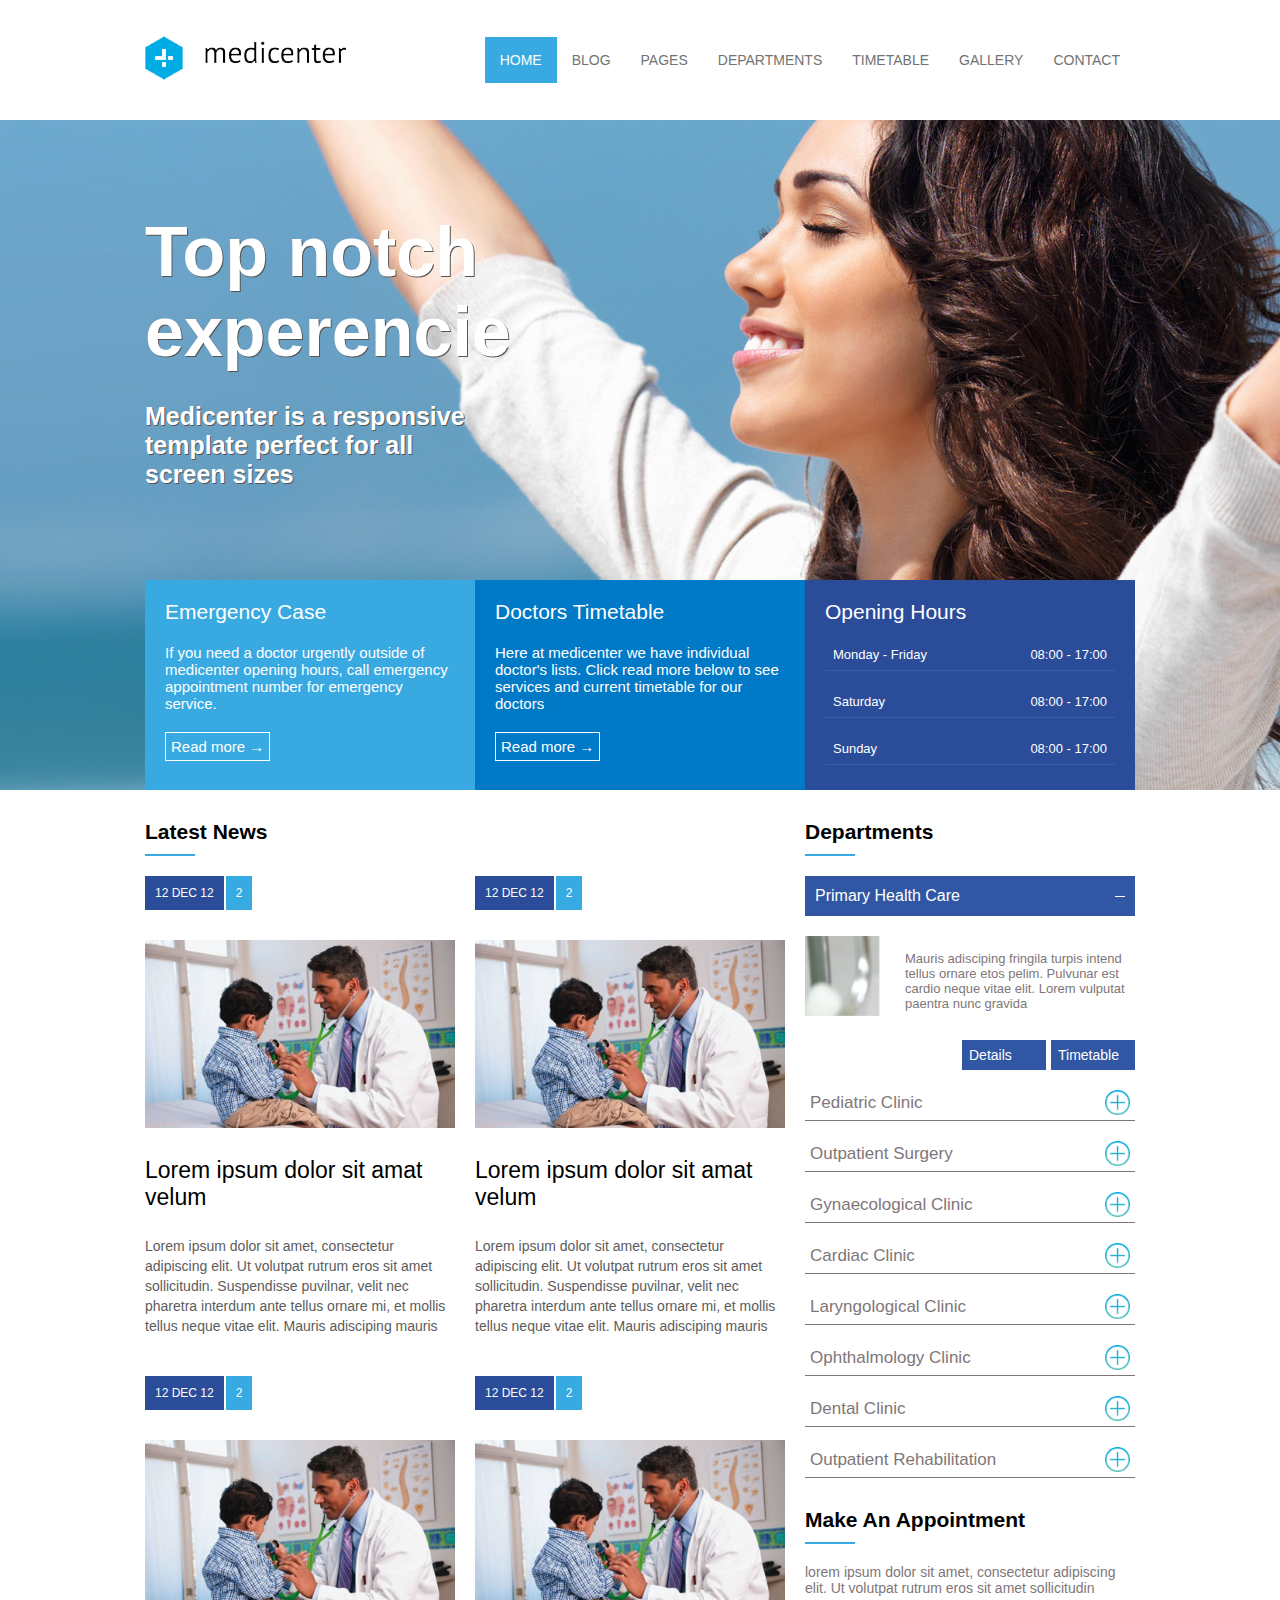
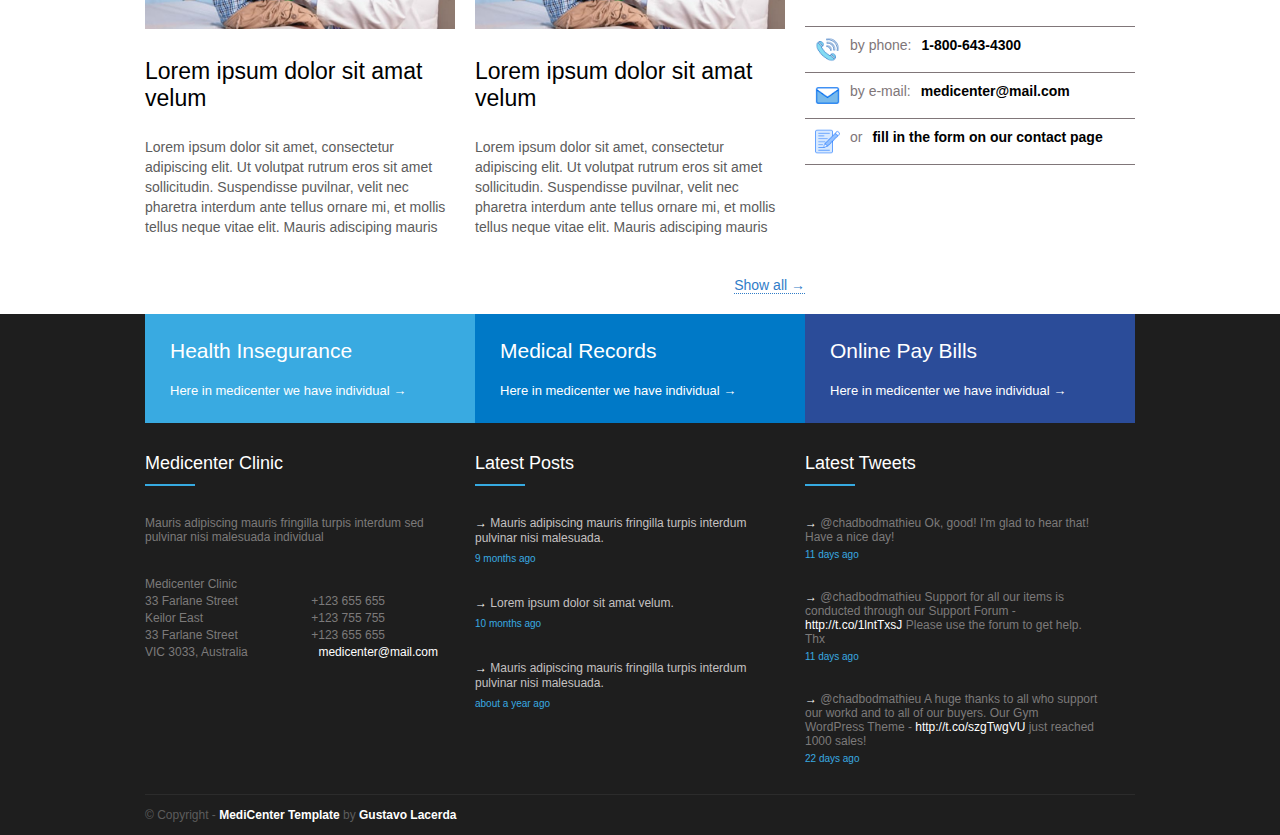
<file: index.html>
<!DOCTYPE html>
<html lang="pt-br">
<head>
    <meta charset="UTF-8">
    <meta name="viewport" content="width=device-width, initial-scale=1.0">
    <title>MediCenter</title>
    <link rel="stylesheet" type="text/css" href="assets/css/template.css">
    <script type="text/javascript" src="assets/js/script.js"></script>
</head>
<body>
    <header>
        <div class="container">
            <div class="logo">
                <a href="#"><img src="assets/images/logo.png" alt=""></a>
            </div>
            <div class="menu">
               <nav>
                    <div class="menuMobile">
                        <div class="mm_line"></div>
                        <div class="mm_line"></div>
                        <div class="mm_line"></div>
                    </div>
                <ul>
                    <li class="active"><a href="">HOME</a></li>
                    <li><a href="">BLOG</a></li>
                    <li><a href="">PAGES</a></li>
                    <li><a href="">DEPARTMENTS</a></li>
                    <li><a href="">TIMETABLE</a></li>
                    <li><a href="">GALLERY</a></li>
                    <li><a href="">CONTACT</a></li>
                </ul>
               </nav>
            </div>
        </div>
    </header>
    <section id="banner">
        <div class="container column">
            <div class="banner_headline">
                <h1>Top notch experencie</h1>
                <h2>Medicenter is a responsive template perfect for all screen sizes</h2>
            </div>
            <div class="banner_options">
                <div class="banner1">
                    <div class="card_title">Emergency Case</div>
                    <div class="banner_desc">If you need a doctor urgently outside of medicenter opening hours, call emergency appointment number for emergency service.</div>
                    <a href="#">Read more →</a>
                </div>
                <div class="banner2">
                    <div class="card_title">Doctors Timetable</div>
                    <div class="banner_desc">Here at medicenter we have individual doctor's lists. Click read more below to see services and current timetable for our doctors</div>
                    <a href="#">Read more →</a>
                </div>
                <div class="banner3">
                    <div class="card_title">Opening Hours</div>
                    <div class="hours">Monday - Friday
                        <div class="hours1">08:00 - 17:00</div>
                    </div>
                    <div class="hours">Saturday
                        <div class="hours2">08:00 - 17:00</div>
                    </div>
                    <div class="hours">Sunday
                        <div class="hours3">08:00 - 17:00</div>
                    </div>
                </div>
            </div>
        </div>
    </section>
    <section id="geral">
        <div class="container">
            <section>
                <div class="widget">
                    <div class="widget_title">
                        <div class="widget_title_text">Latest News</div>
                        <div class="widget_title_bar"></div>
                    </div>
                    <div class="widget_body flex">
                        <article>
                            <a href="">
                            <div class="news_data">
                                <div class="news_posted_at">12 DEC 12</div>
                                <div class="news_comments">2</div>
                            </div>
                            <div class="news_thumbnail">
                                <img src="assets/images/img_news.jpg" alt="">
                            </div>
                            <div class="news_title">Lorem ipsum dolor sit amat velum</div>
                            <div class="news_resume">Lorem ipsum dolor sit amet, consectetur adipiscing elit. Ut volutpat rutrum eros sit amet sollicitudin. Suspendisse puvilnar, velit nec pharetra interdum ante tellus ornare mi, et mollis tellus neque vitae elit. Mauris adisciping mauris</div>
                        </a>    
                        </article>
                        <article>
                            <a href="">
                            <div class="news_data">
                                <div class="news_posted_at">12 DEC 12</div>
                                <div class="news_comments">2</div>
                            </div>
                            <div class="news_thumbnail">
                                <img src="assets/images/img_news.jpg" alt="">
                            </div>
                            <div class="news_title">Lorem ipsum dolor sit amat velum</div>
                            <div class="news_resume">Lorem ipsum dolor sit amet, consectetur adipiscing elit. Ut volutpat rutrum eros sit amet sollicitudin. Suspendisse puvilnar, velit nec pharetra interdum ante tellus ornare mi, et mollis tellus neque vitae elit. Mauris adisciping mauris</div>
                        </a>    
                        </article>
                        <article>
                            <a href="">
                            <div class="news_data">
                                <div class="news_posted_at">12 DEC 12</div>
                                <div class="news_comments">2</div>
                            </div>
                            <div class="news_thumbnail">
                                <img src="assets/images/img_news.jpg" alt="">
                            </div>
                            <div class="news_title">Lorem ipsum dolor sit amat velum</div>
                            <div class="news_resume">Lorem ipsum dolor sit amet, consectetur adipiscing elit. Ut volutpat rutrum eros sit amet sollicitudin. Suspendisse puvilnar, velit nec pharetra interdum ante tellus ornare mi, et mollis tellus neque vitae elit. Mauris adisciping mauris</div>
                        </a>    
                        </article>
                        <article>
                            <a href="">
                            <div class="news_data">
                                <div class="news_posted_at">12 DEC 12</div>
                                <div class="news_comments">2</div>
                            </div>
                            <div class="news_thumbnail">
                                <img src="assets/images/img_news.jpg" alt="">
                            </div>
                            <div class="news_title">Lorem ipsum dolor sit amat velum</div>
                            <div class="news_resume border">Lorem ipsum dolor sit amet, consectetur adipiscing elit. Ut volutpat rutrum eros sit amet sollicitudin. Suspendisse puvilnar, velit nec pharetra interdum ante tellus ornare mi, et mollis tellus neque vitae elit. Mauris adisciping mauris</div>
                        </a>    
                        </article>
                    </div>
                    <div class="show_allcontainer">
                        <a class="show_all" href="">Show all →</a>
                    </div>
            </section>
            <aside>
                <div class="widget">
                    <div class="widget_title">
                        <div class="widget_title_text">Departments</div>
                        <div class="widget_title_bar"></div>
                    </div>
                    <div class="widget_body">
                      <div class="title_bar_container">
                        <div class="bar_title">Primary Health Care</div>
                        <div class="bar"></div>
                      </div>
                      <div class="departments_info">
                        <img src="assets/images/icon_primary_health.png" alt="icon_primary_health">
                        <div class="departments_info_text">Mauris adisciping fringila turpis intend tellus ornare etos pelim. Pulvunar est cardio neque vitae elit. Lorem vulputat paentra nunc gravida</div>
                        </div>
                        <div class="departments_info_menu">
                            <div>
                                <nav>
                                    <ul>
                                        <li class="departments_info_link">Details</li>
                                        <li class="departments_info_link">Timetable</li>
                                    </ul>
                                </nav>
                            </div>
                        </div>
                            <div class="aside_info">Pediatric Clinic
                                <img class="icon" src="assets/images/plus-sign.png" alt="">
                            </div>
                            <div class="aside_info">Outpatient Surgery
                                <img class="icon" src="assets/images/plus-sign.png" alt="">
                            </div>
                            <div class="aside_info">Gynaecological Clinic
                                <img class="icon" src="assets/images/plus-sign.png" alt="">
                            </div>
                            <div class="aside_info">Cardiac Clinic
                                <img class="icon" src="assets/images/plus-sign.png" alt="">
                            </div>
                            <div class="aside_info">Laryngological Clinic
                                <img class="icon" src="assets/images/plus-sign.png" alt="">
                            </div>
                            <div class="aside_info">Ophthalmology Clinic
                                <img class="icon" src="assets/images/plus-sign.png" alt="">
                            </div>
                            <div class="aside_info">Dental Clinic
                                <img class="icon" src="assets/images/plus-sign.png" alt="">
                            </div>
                            <div class="aside_info">Outpatient Rehabilitation
                                <img class="icon" src="assets/images/plus-sign.png" alt="">
                            </div>
                      </div>
                    </div>
                    <div class="widget">
                    <div class="widget_title">
                        <div class="widget_title_text">Make An Appointment</div>
                        <div class="widget_title_bar"></div>
                    </div>
                    <div class="widget_body">
                        <div class="appointment_info">lorem ipsum dolor sit amet, consectetur adipiscing elit. Ut volutpat rutrum eros sit amet sollicitudin</div>
                    </div>
                    <div class="contacts_text"><img class="icon" src="assets/images/phone.png" alt="">
                        by phone: <strong>1-800-643-4300</strong>
                    </div>
                    <div class="contacts_text"><img class="icon" src="assets/images/email.png" alt="">
                        by e-mail: <strong>medicenter@mail.com</strong>
                        
                    </div>
                    <div class="contacts_text"><img class="icon" src="assets/images/form.png" alt="">
                        or <strong>fill in the form on our contact page</strong>
                    </div>
                </div>
            </aside>
        </div>
    </section>
    <footer>
        <div class="container flexColumn">
            <div class="footer_menu">
                <div class="fm_1">
                    <div class="card_title">Health Insegurance</div>
                    <div class="fm_desc">Here in medicenter we have individual →</div>
                </div>
                <div class="fm_2">
                    <div class="card_title">Medical Records</div>
                    <div class="fm_desc">Here in medicenter we have individual →</div>
                </div>
                <div class="fm_3">
                    <div class="card_title">Online Pay Bills</div>
                    <div class="fm_desc">Here in medicenter we have individual → </div>
                </div>
            </div>
            <div class="footer_area">
                <div class="footer_areaitem">
                    <div class="widget_title_footer">Medicenter Clinic</div>
                    <div class="widget_title_bar"></div>
                    <div class="footertext">Mauris adipiscing mauris fringilla turpis interdum sed pulvinar nisi malesuada individual</div>
                    <div class="container_footer_column">
                        <div class="adresstext">Medicenter Clinic</div>
                        <div class="adresstext">33 Farlane Street
                            <div class="adressnumber">+123 655 655</div>
                        </div>
                        <div class="adresstext">Keilor East
                            <div class="adressnumber">+123 755 755</div>
                        </div>
                        <div class="adresstext">33 Farlane Street
                            <div class="adressnumber">+123 655 655</div>
                        </div>
                        <div class="adresstext">VIC 3033, Australia
                            <div class="adressemail">medicenter@mail.com</div>
                        </div>
                    </div>
                    
                </div>
                <div class="footer_areaitem">
                    <div class="widget_title_footer">Latest Posts</div>
                    <div class="widget_title_bar"></div>
                    <div class="latest_textcontainer">
                        <div class="latest_text"><strong>→</strong> Mauris adipiscing mauris fringilla turpis interdum pulvinar nisi malesuada. <br><div class="months">9 months ago</div></div>
                        <div class="latest_text"><strong>→</strong> Lorem ipsum dolor sit amat velum. <br><div class="months">10 months ago</div></div>
                        <div class="latest_text"><strong>→</strong> Mauris adipiscing mauris fringilla turpis interdum pulvinar nisi malesuada. <br><div class="months">about a year ago</div></div>
                    </div>
                </div>
                <div class="footer_areaitem">
                    <div class="widget_title_footer">Latest Tweets</div>
                    <div class="widget_title_bar"></div>
                    <div class="latest_textcontainer">
                        <div class="latest_tt_text"><strong>→</strong> @chadbodmathieu Ok, good! I'm glad to hear that! Have a nice day! <div class="months">11 days ago</div></div>
                        <div class="latest_tt_text"><strong>→</strong> @chadbodmathieu Support for all our items is conducted through our Support Forum - <span>http://t.co/1lntTxsJ</span> Please use the forum to get help. Thx <div class="months">11 days ago</div></div>
                        <div class="latest_tt_text"><strong>→</strong> @chadbodmathieu A huge thanks to all who support our workd and to all of our buyers. Our Gym WordPress Theme - <span>http://t.co/szgTwgVU</span> just reached 1000 sales!<div class="months">22 days ago</div></div>
                        
                    </div>
                </div>
            </div>

            <div class="footer_copy">
                © Copyright - <strong>MediCenter Template</strong> by <strong>Gustavo Lacerda</strong>
            </div>

        </div>
    </footer>











</body>
</html>
</file>
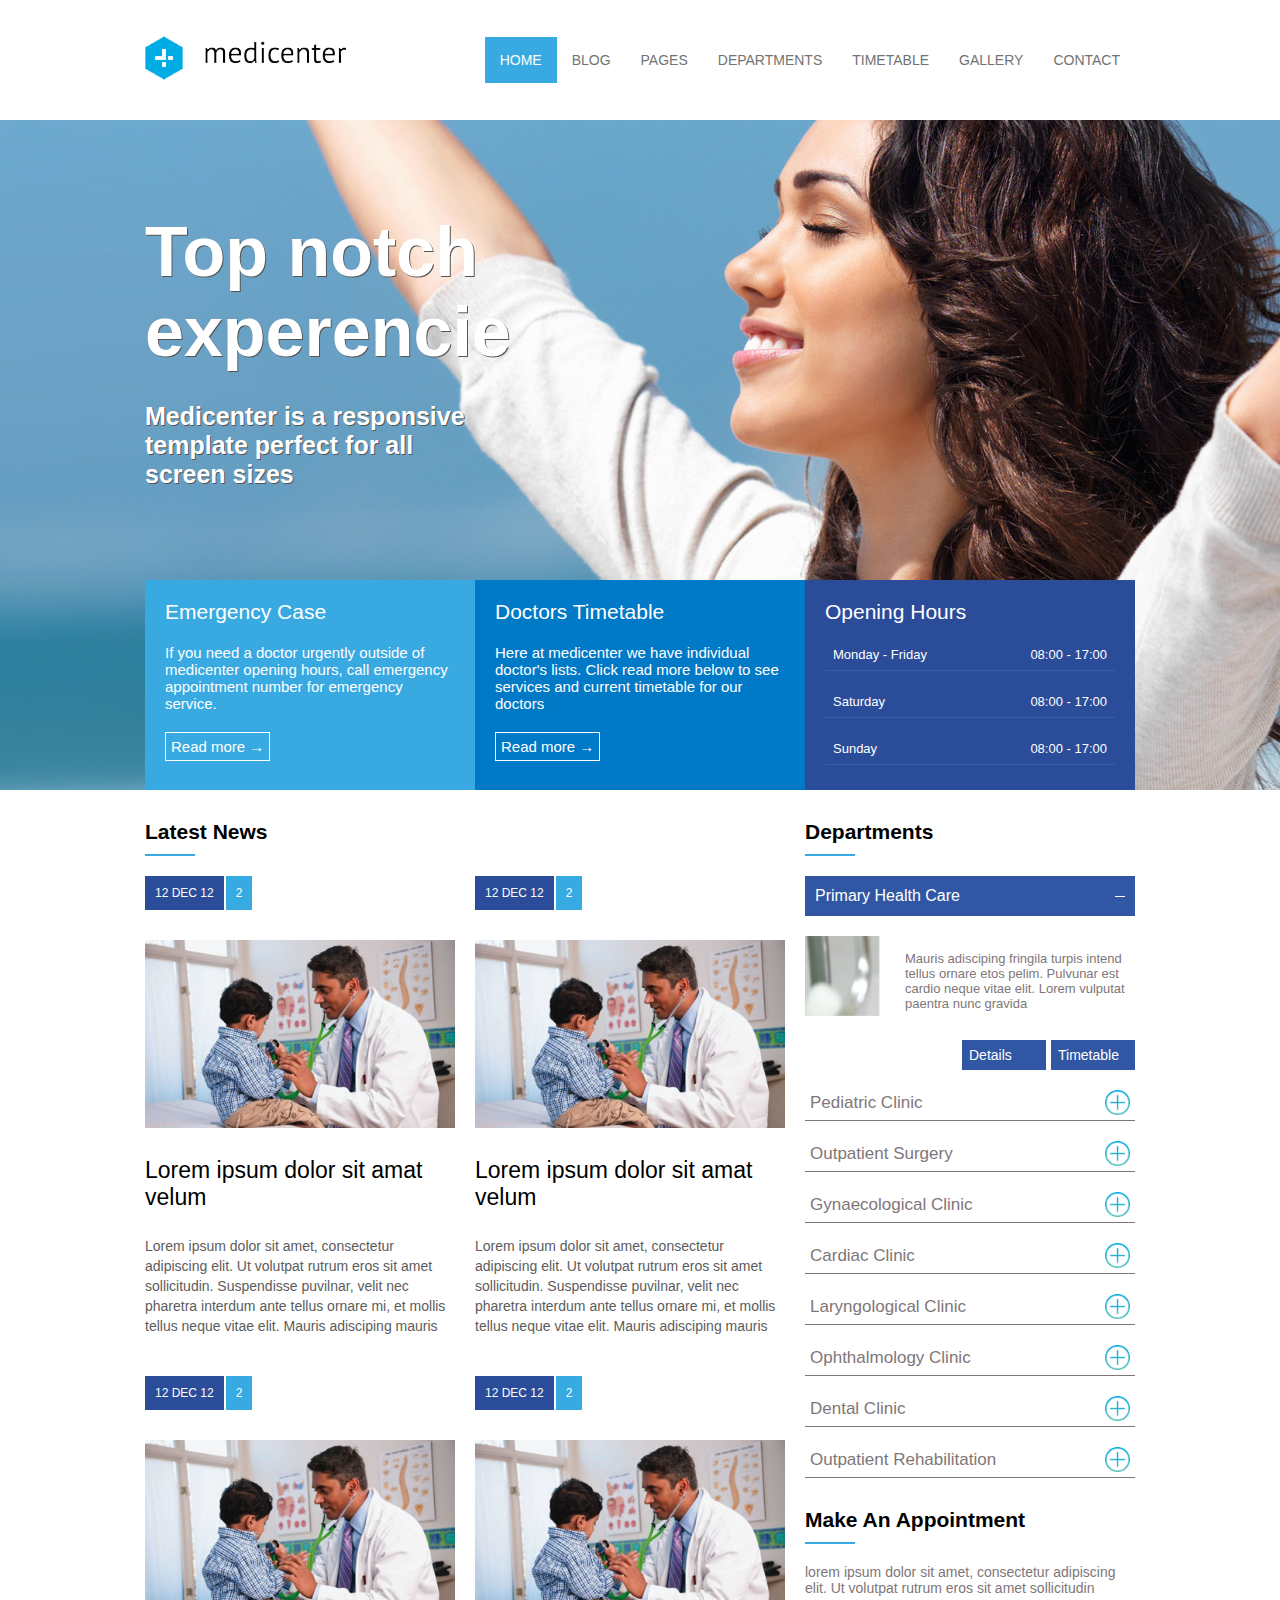
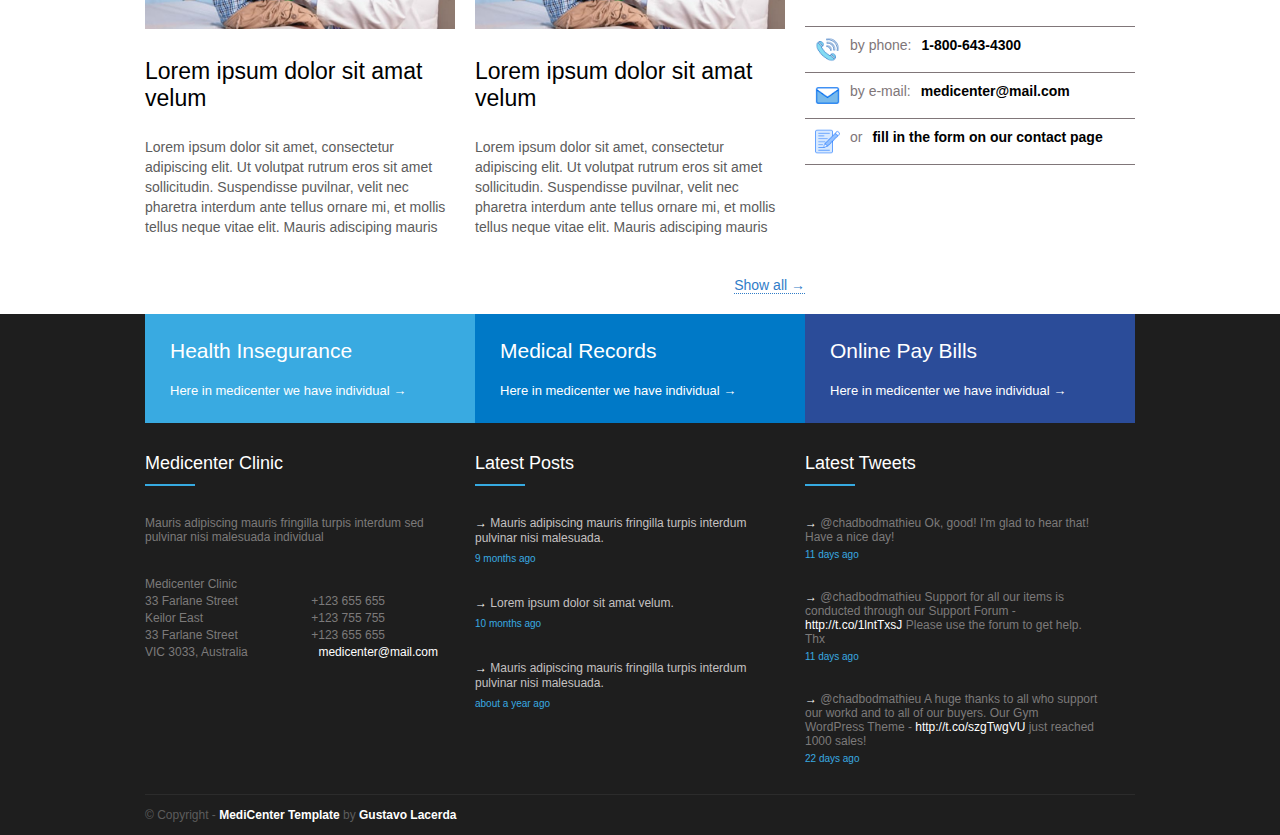
<file: MediCenter/index.html>
<!DOCTYPE html>
<html lang="pt-br">
<head>
    <meta charset="UTF-8">
    <meta name="viewport" content="width=device-width, initial-scale=1.0">
    <title>MediCenter</title>
    <link rel="stylesheet" type="text/css" href="assets/css/template.css">
</head>
<body>
    <header>
        <div class="container">
            <div class="logo">
                <a href="#"><img src="assets/images/logo.png" alt=""></a>
            </div>
            <div class="menu">
               <nav>
                <ul>
                    <li class="active"><a href="">HOME</a></li>
                    <li><a href="">BLOG</a></li>
                    <li><a href="">PAGES</a></li>
                    <li><a href="">DEPARTMENTS</a></li>
                    <li><a href="">TIMETABLE</a></li>
                    <li><a href="">GALLERY</a></li>
                    <li><a href="">CONTACT</a></li>
                </ul>
               </nav>
            </div>
        </div>
    </header>
    <section id="banner">
        <div class="container column">
            <div class="banner_headline">
                <h1>Top notch experencie</h1>
                <h2>Medicenter is a responsive template perfect for all screen sizes</h2>
            </div>
            <div class="banner_options">
                <div class="banner1">
                    <div class="card_title">Emergency Case</div>
                    <div class="banner_desc">If you need a doctor urgently outside of medicenter opening hours, call emergency appointment number for emergency service.</div>
                    <a href="#">Read more →</a>
                </div>
                <div class="banner2">
                    <div class="card_title">Doctors Timetable</div>
                    <div class="banner_desc">Here at medicenter we have individual doctor's lists. Click read more below to see services and current timetable for our doctors</div>
                    <a href="#">Read more →</a>
                </div>
                <div class="banner3">
                    <div class="card_title">Opening Hours</div>
                    <div class="hours">Monday - Friday
                        <div class="hours1">08:00 - 17:00</div>
                    </div>
                    <div class="hours">Saturday
                        <div class="hours2">08:00 - 17:00</div>
                    </div>
                    <div class="hours">Sunday
                        <div class="hours3">08:00 - 17:00</div>
                    </div>
                </div>
            </div>
        </div>
    </section>
    <section id="geral">
        <div class="container">
            <section>
                <div class="widget">
                    <div class="widget_title">
                        <div class="widget_title_text">Latest News</div>
                        <div class="widget_title_bar"></div>
                    </div>
                    <div class="widget_body flex">
                        <article>
                            <a href="">
                            <div class="news_data">
                                <div class="news_posted_at">12 DEC 12</div>
                                <div class="news_comments">2</div>
                            </div>
                            <div class="news_thumbnail">
                                <img src="assets/images/img_news.jpg" alt="">
                            </div>
                            <div class="news_title">Lorem ipsum dolor sit amat velum</div>
                            <div class="news_resume">Lorem ipsum dolor sit amet, consectetur adipiscing elit. Ut volutpat rutrum eros sit amet sollicitudin. Suspendisse puvilnar, velit nec pharetra interdum ante tellus ornare mi, et mollis tellus neque vitae elit. Mauris adisciping mauris</div>
                        </a>    
                        </article>
                        <article>
                            <a href="">
                            <div class="news_data">
                                <div class="news_posted_at">12 DEC 12</div>
                                <div class="news_comments">2</div>
                            </div>
                            <div class="news_thumbnail">
                                <img src="assets/images/img_news.jpg" alt="">
                            </div>
                            <div class="news_title">Lorem ipsum dolor sit amat velum</div>
                            <div class="news_resume">Lorem ipsum dolor sit amet, consectetur adipiscing elit. Ut volutpat rutrum eros sit amet sollicitudin. Suspendisse puvilnar, velit nec pharetra interdum ante tellus ornare mi, et mollis tellus neque vitae elit. Mauris adisciping mauris</div>
                        </a>    
                        </article>
                        <article>
                            <a href="">
                            <div class="news_data">
                                <div class="news_posted_at">12 DEC 12</div>
                                <div class="news_comments">2</div>
                            </div>
                            <div class="news_thumbnail">
                                <img src="assets/images/img_news.jpg" alt="">
                            </div>
                            <div class="news_title">Lorem ipsum dolor sit amat velum</div>
                            <div class="news_resume">Lorem ipsum dolor sit amet, consectetur adipiscing elit. Ut volutpat rutrum eros sit amet sollicitudin. Suspendisse puvilnar, velit nec pharetra interdum ante tellus ornare mi, et mollis tellus neque vitae elit. Mauris adisciping mauris</div>
                        </a>    
                        </article>
                        <article>
                            <a href="">
                            <div class="news_data">
                                <div class="news_posted_at">12 DEC 12</div>
                                <div class="news_comments">2</div>
                            </div>
                            <div class="news_thumbnail">
                                <img src="assets/images/img_news.jpg" alt="">
                            </div>
                            <div class="news_title">Lorem ipsum dolor sit amat velum</div>
                            <div class="news_resume border">Lorem ipsum dolor sit amet, consectetur adipiscing elit. Ut volutpat rutrum eros sit amet sollicitudin. Suspendisse puvilnar, velit nec pharetra interdum ante tellus ornare mi, et mollis tellus neque vitae elit. Mauris adisciping mauris</div>
                        </a>    
                        </article>
                    </div>
                    <div class="show_allcontainer">
                        <a class="show_all" href="">Show all →</a>
                    </div>
            </section>
            <aside>
                <div class="widget">
                    <div class="widget_title">
                        <div class="widget_title_text">Departments</div>
                        <div class="widget_title_bar"></div>
                    </div>
                    <div class="widget_body">
                      <div class="title_bar_container">
                        <div class="bar_title">Primary Health Care</div>
                        <div class="bar"></div>
                      </div>
                      <div class="departments_info">
                        <img src="assets/images/icon_primary_health.png" alt="icon_primary_health">
                        <div class="departments_info_text">Mauris adisciping fringila turpis intend tellus ornare etos pelim. Pulvunar est cardio neque vitae elit. Lorem vulputat paentra nunc gravida</div>
                        </div>
                        <div class="departments_info_menu">
                            <div>
                                <nav>
                                    <ul>
                                        <li class="departments_info_link">Details</li>
                                        <li class="departments_info_link">Timetable</li>
                                    </ul>
                                </nav>
                            </div>
                        </div>
                            <div class="aside_info">Pediatric Clinic
                                <img class="icon" src="assets/images/plus-sign.png" alt="">
                            </div>
                            <div class="aside_info">Outpatient Surgery
                                <img class="icon" src="assets/images/plus-sign.png" alt="">
                            </div>
                            <div class="aside_info">Gynaecological Clinic
                                <img class="icon" src="assets/images/plus-sign.png" alt="">
                            </div>
                            <div class="aside_info">Cardiac Clinic
                                <img class="icon" src="assets/images/plus-sign.png" alt="">
                            </div>
                            <div class="aside_info">Laryngological Clinic
                                <img class="icon" src="assets/images/plus-sign.png" alt="">
                            </div>
                            <div class="aside_info">Ophthalmology Clinic
                                <img class="icon" src="assets/images/plus-sign.png" alt="">
                            </div>
                            <div class="aside_info">Dental Clinic
                                <img class="icon" src="assets/images/plus-sign.png" alt="">
                            </div>
                            <div class="aside_info">Outpatient Rehabilitation
                                <img class="icon" src="assets/images/plus-sign.png" alt="">
                            </div>
                      </div>
                    </div>
                    <div class="widget">
                    <div class="widget_title">
                        <div class="widget_title_text">Make An Appointment</div>
                        <div class="widget_title_bar"></div>
                    </div>
                    <div class="widget_body">
                        <div class="appointment_info">lorem ipsum dolor sit amet, consectetur adipiscing elit. Ut volutpat rutrum eros sit amet sollicitudin</div>
                    </div>
                    <div class="contacts_text"><img class="icon" src="assets/images/phone.png" alt="">
                        by phone: <strong>1-800-643-4300</strong>
                    </div>
                    <div class="contacts_text"><img class="icon" src="assets/images/email.png" alt="">
                        by e-mail: <strong>medicenter@mail.com</strong>
                        
                    </div>
                    <div class="contacts_text"><img class="icon" src="assets/images/form.png" alt="">
                        or <strong>fill in the form on our contact page</strong>
                    </div>
                </div>
            </aside>
        </div>
    </section>
    <footer>
        <div class="container flexColumn">
            <div class="footer_menu">
                <div class="fm_1">
                    <div class="card_title">Health Insegurance</div>
                    <div class="fm_desc">Here in medicenter we have individual →</div>
                </div>
                <div class="fm_2">
                    <div class="card_title">Medical Records</div>
                    <div class="fm_desc">Here in medicenter we have individual →</div>
                </div>
                <div class="fm_3">
                    <div class="card_title">Online Pay Bills</div>
                    <div class="fm_desc">Here in medicenter we have individual → </div>
                </div>
            </div>
            <div class="footer_area">
                <div class="footer_areaitem">
                    <div class="widget_title_footer">Medicenter Clinic</div>
                    <div class="widget_title_bar"></div>
                    <div class="footertext">Mauris adipiscing mauris fringilla turpis interdum sed pulvinar nisi malesuada individual</div>
                    <div class="container_footer_column">
                        <div class="adresstext">Medicenter Clinic</div>
                        <div class="adresstext">33 Farlane Street
                            <div class="adressnumber">+123 655 655</div>
                        </div>
                        <div class="adresstext">Keilor East
                            <div class="adressnumber">+123 755 755</div>
                        </div>
                        <div class="adresstext">33 Farlane Street
                            <div class="adressnumber">+123 655 655</div>
                        </div>
                        <div class="adresstext">VIC 3033, Australia
                            <div class="adressemail">medicenter@mail.com</div>
                        </div>
                    </div>
                    
                </div>
                <div class="footer_areaitem">
                    <div class="widget_title_footer">Latest Posts</div>
                    <div class="widget_title_bar"></div>
                    <div class="latest_textcontainer">
                        <div class="latest_text"><strong>→</strong> Mauris adipiscing mauris fringilla turpis interdum pulvinar nisi malesuada. <br><div class="months">9 months ago</div></div>
                        <div class="latest_text"><strong>→</strong> Lorem ipsum dolor sit amat velum. <br><div class="months">10 months ago</div></div>
                        <div class="latest_text"><strong>→</strong> Mauris adipiscing mauris fringilla turpis interdum pulvinar nisi malesuada. <br><div class="months">about a year ago</div></div>
                    </div>
                </div>
                <div class="footer_areaitem">
                    <div class="widget_title_footer">Latest Tweets</div>
                    <div class="widget_title_bar"></div>
                    <div class="latest_textcontainer">
                        <div class="latest_tt_text"><strong>→</strong> @chadbodmathieu Ok, good! I'm glad to hear that! Have a nice day! <div class="months">11 days ago</div></div>
                        <div class="latest_tt_text"><strong>→</strong> @chadbodmathieu Support for all our items is conducted through our Support Forum - <span>http://t.co/1lntTxsJ</span> Please use the forum to get help. Thx <div class="months">11 days ago</div></div>
                        <div class="latest_tt_text"><strong>→</strong> @chadbodmathieu A huge thanks to all who support our workd and to all of our buyers. Our Gym WordPress Theme - <span>http://t.co/szgTwgVU</span> just reached 1000 sales!<div class="months">22 days ago</div></div>
                        
                    </div>
                </div>
            </div>

            <div class="footer_copy">
                © Copyright - <strong>MediCenter Template</strong> by <strong>Gustavo Lacerda</strong>
            </div>

        </div>
    </footer>











</body>
</html>
</file>
<file: assets/css/template.css>
* {
    font-family: Arial, Helvetica, sans-serif;
}

body{
    margin: 0;
    padding: 0;
}
header {
    display: flex;
    justify-content: center;
    height: 120px;
}
.container{
    display: flex;
    justify-content: space-between;
    width: 990px;
}
.logo {
    display: flex;
    align-items: center;

}
.menu {
    display: flex;
    align-items: center;
}
nav ul,
nav li {
    list-style: none;
    margin: 0;
    padding: 0;
}
nav ul {
    display: flex;
}
nav a {
    display: block;
    padding: 15px;
    font-size: 14px;
    text-decoration: none;
    text-transform: uppercase;
    color: #727272;
}
nav .active a,
nav a:hover {
    background-color: #39aae1;
    color: white;
}

#banner {
    display: flex;
    justify-content: center;
    background-image:url('../images/img1.jpg');
    background-position: center;
    background-size: cover;
    height: 670px;
}

.column {
    flex-direction: column;
}
.banner_headline {
    flex: 1;
    display: flex;
    flex-direction: column;
    justify-content: center;
}
.banner_headline h1 {
    color: white;
    font-size: 70px;
    text-shadow: 1px 1px 0px #555555;
    margin: 0;
    padding: 0;
    max-width: 350px;
}
.banner_headline h2 {
    color: white;
    font-size: 25px;
    text-shadow: 1px 1px 0px #555555;
    margin: 0;
    max-width: 350px;
    padding: 0;
    margin-top: 30px;
}
.banner_options {
    height: 210px;
    display: flex;
    
}
.banner1,
.banner2,
.banner3 {
    flex: 1;
    color: white;
    padding: 20px;
}
.banner1 {
    background-color: #39aae1;
}
.banner2 {
    background-color: #0079c7;
}
.banner3 {
    background-color: #2b4c99;
}
.card_title{
    font-size: 21px;
}
.banner_desc {
    font-size: 15px;
    margin-top: 20px;
    margin-bottom: 20px;
}
.banner_options a {
    display: inline-block;
    border: 1px solid white;
    padding: 5px;
    color: white;
    font-size: 15px;
    text-decoration: none;
}
.hours {
    display: flex;
    justify-content: space-between;
    color: white;
    margin-top: 15px;
    padding: 8px;
    border-bottom: 1px solid #395EAA;
    font-size: 13px;
}

#geral {
    display: flex;
    justify-content: center;
}
#geral section {
    flex:2;
}
#geral aside {
    flex:1;
}

.widget_title {
    margin-top: 30px;
    margin-bottom: 20px;
}
.widget_title_text {
    color: black;
    font-size: 21px;
    font-weight: bold;
}
.widget_title_bar {
    width: 50px;
    height: 2px;
    background-color: #36aae1;
    margin-top: 10px;
    
}

.title_bar_container{
    display: flex;
    justify-content: space-between;
    align-items: center;
    width: 330px;
    height: 40px;
    background-color: #3156A3;
    
}
.bar_title {
    color: white;
    margin-left: 10px;
}
.bar{
    width: 10px;
    height: 1px;
    background-color: white;
    margin-right: 10px;
}
.departments_info{
    display: flex;
    gap: 25px;
    margin-top: 20px;
}
.departments_info img {
    width: 75px;
    height: 80px;
}
.departments_info_text{
    font-size: 13px;
    color: #807679;
    margin-top: 15px;
}
.departments_info_menu{
    display: flex;
    justify-content: flex-end;
    margin-top: 24px;
}
.departments_info_menu nav ul {
    display: flex;
    gap: 5px;
}
.departments_info_link {
    color: white;
    background-color: #3156A3;
    padding: 7px;
    width: 70px;
    font-size: 14px;
    cursor: pointer;
}
.departments_info_link:hover{
    background-color: #0079c7;
}
.aside_info{
    display: flex;
    justify-content: space-between;
    align-items: center;
    color: #807679;
    border-bottom: 1px solid #807679;
    font-size: 17px;
    padding: 5px;
    margin-top: 15px;
    cursor: pointer;
}
.icon {
    width: 25px;
}
.appointment_info {
    color: #807679;
    font-size: 14px;
    padding-bottom: 30px;
    border-bottom: 1px solid #807679;
}
.contacts_info {
    display: flex;
    flex-direction: column;
    align-items: center;
}
.contacts_text {
    display: flex;
    gap: 10px;
    color: #807679;
    font-size: 14px;
    padding: 10px;
    border-bottom: 1px solid #807679;
}
.contacts_text strong {
    color: black;
}

.flex {
    display: flex;
    flex-wrap: wrap;
}

article {
    flex: 1;
    min-width: 300px;
    margin-right: 20px;
    margin-bottom: 10px;
}
article a {
    text-decoration: none;
}
article .news_data {
    display: flex;
}
article .news_posted_at {
    background-color: #2b4c99;
    color: white;
    font-size: 12px;
    padding: 10px;
    margin-right: 2px;
}
article .news_comments {
    background-color: #36aae1;
    color: white;
    font-size: 12px;
    padding: 10px;
}
article .news_thumbnail {
    margin-top: 30px;
}
article .news_thumbnail img {
    width: 100%;
    height: auto;
}
article .news_title {
    margin-top: 25px;
    margin-bottom: 25px;
    color: black;
    font-size: 23px;
}
article .news_resume {
    color: #5c5c5c;
    line-height: 20px;
    font-size: 14px;
    margin-bottom: 30px;
}

.show_allcontainer{
    display: flex;
    justify-content: flex-end;
    margin-bottom: 20px;
}
.show_all {
    text-decoration: none;
    color: #317DC8;
    border-bottom: 1px dotted;
    font-size: 14px;
}

footer {
    background-color: #1e1e1e;
    display: flex;
    justify-content: center;
}
.footer_menu {
    display: flex;
}
.fm_1, .fm_2, .fm_3 {
    flex: 1;
    color: white;
    padding: 25px;
}

.fm_1 {
    background-color: #39aae1;
}
.fm_2 {
    background-color: #0079c7;
}
.fm_3 {
    background-color: #2b4c99;
}

.footer_area {
    display: flex;
}
.footer_areaitem{
    flex: 1;
    color: white;
    margin-top: 30px;
    padding-right: 37px;
}
.flexColumn {
    flex-direction: column;
}

.fm_desc {
    margin-top: 20px;
    font-size: 13px;
}
footer .widget_title_footer {
    color: white;
    font-size: 18px;
    
}
.footertext {
    margin-top: 30px;
    font-size: 12px;
    color: #7c7a7a;
    margin-bottom: 30px;
}
.container_footer_column {
    display: flex;
    flex-direction: column;
}
.adresstext {
    display: flex;
    justify-content: space-between;
    margin-top: 3px;
    font-size: 12px;
    color: #7c7a7a;
}
.adressnumber {
    margin-right: 53px;
}
.adressemail {
    color: white;
}
.latest_textcontainer {
    display: flex;
    flex-direction: column;
}
.latest_text {
    font-size: 12px;
    margin-top: 30px;
    color: #c5c1c1;
    line-height: 15px;
}
.latest_tt_text {
    font-size: 12px;
    margin-top: 30px;
    color: #7c7a7a;
}
.footer_areaitem strong {
    color: white;
}
.footer_areaitem br {
    color: white;
}

.footer_copy {
    border-top: 1px solid #2c2c2c;
    height: 40px;
    line-height: 40px;
    color: #5c5c5c;
    font-size: 12px;
    margin-top: 30px;
}

.footer_copy strong {
    color: white;
}
.months {
    margin-top: 5px;
    font-size: 10px;
    color: #39aae1;
}
span {
    color: white;
}
</file>
<file: MediCenter/assets/css/template.css>
* {
    font-family: Arial, Helvetica, sans-serif;
}

body{
    margin: 0;
    padding: 0;
}
header {
    display: flex;
    justify-content: center;
    height: 120px;
}
.container{
    display: flex;
    justify-content: space-between;
    width: 990px;
}
.logo {
    display: flex;
    align-items: center;

}
.menu {
    display: flex;
    align-items: center;
}
nav ul,
nav li {
    list-style: none;
    margin: 0;
    padding: 0;
}
nav ul {
    display: flex;
}
nav a {
    display: block;
    padding: 15px;
    font-size: 14px;
    text-decoration: none;
    text-transform: uppercase;
    color: #727272;
}
nav .active a,
nav a:hover {
    background-color: #39aae1;
    color: white;
}

#banner {
    display: flex;
    justify-content: center;
    background-image:url('../images/img1.jpg');
    background-position: center;
    background-size: cover;
    height: 670px;
}

.column {
    flex-direction: column;
}
.banner_headline {
    flex: 1;
    display: flex;
    flex-direction: column;
    justify-content: center;
}
.banner_headline h1 {
    color: white;
    font-size: 70px;
    text-shadow: 1px 1px 0px #555555;
    margin: 0;
    padding: 0;
    max-width: 350px;
}
.banner_headline h2 {
    color: white;
    font-size: 25px;
    text-shadow: 1px 1px 0px #555555;
    margin: 0;
    max-width: 350px;
    padding: 0;
    margin-top: 30px;
}
.banner_options {
    height: 210px;
    display: flex;
    
}
.banner1,
.banner2,
.banner3 {
    flex: 1;
    color: white;
    padding: 20px;
}
.banner1 {
    background-color: #39aae1;
}
.banner2 {
    background-color: #0079c7;
}
.banner3 {
    background-color: #2b4c99;
}
.card_title{
    font-size: 21px;
}
.banner_desc {
    font-size: 15px;
    margin-top: 20px;
    margin-bottom: 20px;
}
.banner_options a {
    display: inline-block;
    border: 1px solid white;
    padding: 5px;
    color: white;
    font-size: 15px;
    text-decoration: none;
}
.hours {
    display: flex;
    justify-content: space-between;
    color: white;
    margin-top: 15px;
    padding: 8px;
    border-bottom: 1px solid #395EAA;
    font-size: 13px;
}

#geral {
    display: flex;
    justify-content: center;
}
#geral section {
    flex:2;
}
#geral aside {
    flex:1;
}

.widget_title {
    margin-top: 30px;
    margin-bottom: 20px;
}
.widget_title_text {
    color: black;
    font-size: 21px;
    font-weight: bold;
}
.widget_title_bar {
    width: 50px;
    height: 2px;
    background-color: #36aae1;
    margin-top: 10px;
    
}

.title_bar_container{
    display: flex;
    justify-content: space-between;
    align-items: center;
    width: 330px;
    height: 40px;
    background-color: #3156A3;
    
}
.bar_title {
    color: white;
    margin-left: 10px;
}
.bar{
    width: 10px;
    height: 1px;
    background-color: white;
    margin-right: 10px;
}
.departments_info{
    display: flex;
    gap: 25px;
    margin-top: 20px;
}
.departments_info img {
    width: 75px;
    height: 80px;
}
.departments_info_text{
    font-size: 13px;
    color: #807679;
    margin-top: 15px;
}
.departments_info_menu{
    display: flex;
    justify-content: flex-end;
    margin-top: 24px;
}
.departments_info_menu nav ul {
    display: flex;
    gap: 5px;
}
.departments_info_link {
    color: white;
    background-color: #3156A3;
    padding: 7px;
    width: 70px;
    font-size: 14px;
    cursor: pointer;
}
.departments_info_link:hover{
    background-color: #0079c7;
}
.aside_info{
    display: flex;
    justify-content: space-between;
    align-items: center;
    color: #807679;
    border-bottom: 1px solid #807679;
    font-size: 17px;
    padding: 5px;
    margin-top: 15px;
    cursor: pointer;
}
.icon {
    width: 25px;
}
.appointment_info {
    color: #807679;
    font-size: 14px;
    padding-bottom: 30px;
    border-bottom: 1px solid #807679;
}
.contacts_info {
    display: flex;
    flex-direction: column;
    align-items: center;
}
.contacts_text {
    display: flex;
    gap: 10px;
    color: #807679;
    font-size: 14px;
    padding: 10px;
    border-bottom: 1px solid #807679;
}
.contacts_text strong {
    color: black;
}

.flex {
    display: flex;
    flex-wrap: wrap;
}

article {
    flex: 1;
    min-width: 300px;
    margin-right: 20px;
    margin-bottom: 10px;
}
article a {
    text-decoration: none;
}
article .news_data {
    display: flex;
}
article .news_posted_at {
    background-color: #2b4c99;
    color: white;
    font-size: 12px;
    padding: 10px;
    margin-right: 2px;
}
article .news_comments {
    background-color: #36aae1;
    color: white;
    font-size: 12px;
    padding: 10px;
}
article .news_thumbnail {
    margin-top: 30px;
}
article .news_thumbnail img {
    width: 100%;
    height: auto;
}
article .news_title {
    margin-top: 25px;
    margin-bottom: 25px;
    color: black;
    font-size: 23px;
}
article .news_resume {
    color: #5c5c5c;
    line-height: 20px;
    font-size: 14px;
    margin-bottom: 30px;
}

.show_allcontainer{
    display: flex;
    justify-content: flex-end;
    margin-bottom: 20px;
}
.show_all {
    text-decoration: none;
    color: #317DC8;
    border-bottom: 1px dotted;
    font-size: 14px;
}

footer {
    background-color: #1e1e1e;
    display: flex;
    justify-content: center;
}
.footer_menu {
    display: flex;
}
.fm_1, .fm_2, .fm_3 {
    flex: 1;
    color: white;
    padding: 25px;
}

.fm_1 {
    background-color: #39aae1;
}
.fm_2 {
    background-color: #0079c7;
}
.fm_3 {
    background-color: #2b4c99;
}

.footer_area {
    display: flex;
}
.footer_areaitem{
    flex: 1;
    color: white;
    margin-top: 30px;
    padding-right: 37px;
}
.flexColumn {
    flex-direction: column;
}

.fm_desc {
    margin-top: 20px;
    font-size: 13px;
}
footer .widget_title_footer {
    color: white;
    font-size: 18px;
    
}
.footertext {
    margin-top: 30px;
    font-size: 12px;
    color: #7c7a7a;
    margin-bottom: 30px;
}
.container_footer_column {
    display: flex;
    flex-direction: column;
}
.adresstext {
    display: flex;
    justify-content: space-between;
    margin-top: 3px;
    font-size: 12px;
    color: #7c7a7a;
}
.adressnumber {
    margin-right: 53px;
}
.adressemail {
    color: white;
}
.latest_textcontainer {
    display: flex;
    flex-direction: column;
}
.latest_text {
    font-size: 12px;
    margin-top: 30px;
    color: #c5c1c1;
    line-height: 15px;
}
.latest_tt_text {
    font-size: 12px;
    margin-top: 30px;
    color: #7c7a7a;
}
.footer_areaitem strong {
    color: white;
}
.footer_areaitem br {
    color: white;
}

.footer_copy {
    border-top: 1px solid #2c2c2c;
    height: 40px;
    line-height: 40px;
    color: #5c5c5c;
    font-size: 12px;
    margin-top: 30px;
}

.footer_copy strong {
    color: white;
}
.months {
    margin-top: 5px;
    font-size: 10px;
    color: #39aae1;
}
span {
    color: white;
}
</file>
